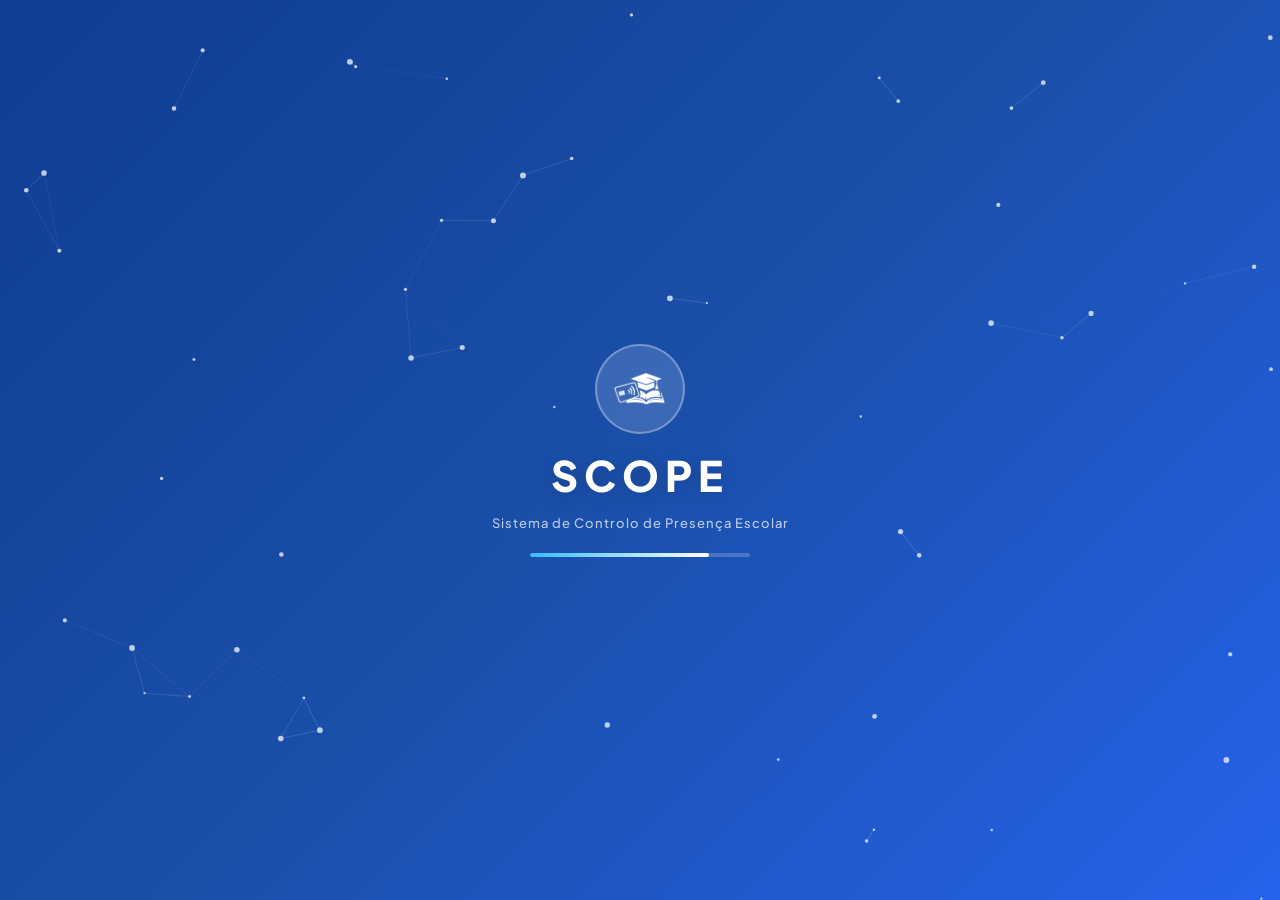
<file: index.html>
<!DOCTYPE html>
<html lang="pt-pt">
<head>
<meta charset="UTF-8">
<meta name="viewport" content="width=device-width, initial-scale=1.0">
<title>SCOPE - Sistema de Controlo de Presença Escolar</title>

<link rel="stylesheet" href="recursos/css/style.css?v=2">
<link href="https://cdnjs.cloudflare.com/ajax/libs/font-awesome/6.5.0/css/all.min.css" rel="stylesheet">
<link href="https://fonts.googleapis.com/css2?family=Plus+Jakarta+Sans:wght@300;400;500;600;700;800&display=swap" rel="stylesheet">
<link rel="icon" type="image/png" href="recursos/imagens/icon.png">

</head>
<body>

<!-- Partículas (só visíveis nas secções com fundo azul) -->
<canvas id="particles"></canvas>

<!-- SPLASH -->
<div class="section" id="splash">
  <div class="logo-circle">
    <img src="recursos/imagens/icon.png" alt="icon logo SCOPE">
  </div>
  <h1>SCOPE</h1>
  <div class="subtitle">Sistema de Controlo de Presença Escolar</div>
  <div class="progress-bar">
    <div class="progress" id="progress"></div>
  </div>
</div>

<!-- LOGIN -->
<div class="section hidden" id="login">
  <div class="login-container">
    <div class="login-header">
      <img src="recursos/imagens/icon.png" alt="icon logo SCOPE">
      <h2>SCOPE</h2>
      <p>Sistema de Controlo de Presença Escolar</p>
    </div>

    <div class="input-group">
      <label>Utilizador</label>
      <i class="fa fa-user left-icon"></i>
      <input type="text" id="username" placeholder="Nome ou Email">
    </div>

    <div class="input-group">
      <label>Palavra-Passe</label>
      <i class="fa fa-lock left-icon"></i>
      <input type="password" id="password" placeholder="Palavra-passe">
      <i class="fa fa-eye right-icon" id="togglePassword"></i>
    </div>

    <!-- <div class="input-group">
      <label>Perfil</label>
      <i class="fa fa-user-tag left-icon"></i>
      <select id="perfilSelect">
        <option value="professor">Professor</option>
        <option value="coordenador">Coordenador</option>
        <option value="administrador">Administrador</option>
      </select>
    </div> -->

    <button class="btn-login" onclick="entrar()">
      <i class="fa fa-right-to-bracket"></i> Entrar no Sistema
    </button>

    <div class="login-erro" id="loginErro" style="display:none"></div>

    <div class="login-footer">© 2026 SCOPE — Todos os direitos reservados</div>
  </div>
</div>

<!-- PROCESSING -->
<div class="section hidden" id="processing">
  <div class="progress-bar">
    <div class="progress" id="progress2"></div>
  </div>
  <div class="loader"></div>
</div>


<!-- TOAST -->
<div class="toast" id="toast"></div>

<script src="recursos/js/scope-api.js"></script>
<script>

//SCOPE — index.html  (Splash → Login → Autenticar → Redirect)


//Partículas de fundo
(function iniciarParticulas() {
  const canvas = document.getElementById('particles');
  if (!canvas) return;
  const ctx = canvas.getContext('2d');
  let W, H, pts = [];

  function resize() {
    W = canvas.width  = window.innerWidth;
    H = canvas.height = window.innerHeight;
  }
  window.addEventListener('resize', resize);
  resize();

  function criarPontos(n) {
    pts = [];
    for (let i = 0; i < n; i++) {
      pts.push({
        x: Math.random() * W, y: Math.random() * H,
        vx: (Math.random() - .5) * .4, vy: (Math.random() - .5) * .4,
        r: Math.random() * 2 + 1,
      });
    }
  }
  criarPontos(55);

  function draw() {
    ctx.clearRect(0, 0, W, H);
    pts.forEach(p => {
      p.x += p.vx; p.y += p.vy;
      if (p.x < 0 || p.x > W) p.vx *= -1;
      if (p.y < 0 || p.y > H) p.vy *= -1;
      ctx.beginPath();
      ctx.arc(p.x, p.y, p.r, 0, Math.PI * 2);
      ctx.fillStyle = 'rgba(255,255,255,0.72)';
      ctx.fill();
    });
    // Linhas entre pontos próximos
    for (let i = 0; i < pts.length; i++) {
      for (let j = i + 1; j < pts.length; j++) {
        const dx = pts[i].x - pts[j].x, dy = pts[i].y - pts[j].y;
        const dist = Math.sqrt(dx*dx + dy*dy);
        if (dist < 110) {
          ctx.beginPath();
          ctx.moveTo(pts[i].x, pts[i].y);
          ctx.lineTo(pts[j].x, pts[j].y);
          ctx.strokeStyle = `rgba(255,255,255,${0.38 * (1 - dist/110)})`;
          ctx.lineWidth = .6;
          ctx.stroke();
        }
      }
    }
    requestAnimationFrame(draw);
  }
  draw();
})();

//Utilitários de secções
function mostrar(id) {
  document.querySelectorAll('.section').forEach(s => s.classList.add('hidden'));
  document.getElementById(id)?.classList.remove('hidden');
}

function mostrarErro(msg) {
  const el = document.getElementById('loginErro');
  if (!el) return;
  el.textContent = msg;
  el.style.display = 'block';
  el.classList.add('shake');
  setTimeout(() => el.classList.remove('shake'), 500);
}

function limparErro() {
  const el = document.getElementById('loginErro');
  if (el) el.style.display = 'none';
}

// Toggle visibilidade da senha 
document.getElementById('togglePassword')?.addEventListener('click', function () {
  const inp = document.getElementById('password');
  const icon = this;
  if (inp.type === 'password') {
    inp.type = 'text';
    icon.classList.replace('fa-eye', 'fa-eye-slash');
  } else {
    inp.type = 'password';
    icon.classList.replace('fa-eye-slash', 'fa-eye');
  }
});

// Permitir Enter nos campos de login 
['username', 'password'].forEach(id => {
  document.getElementById(id)?.addEventListener('keydown', e => {
    if (e.key === 'Enter') entrar();
  });
});

//Limpar erro ao digitar
['username', 'password'].forEach(id => {
  document.getElementById(id)?.addEventListener('input', limparErro);
});

//Barra de progresso animada
function animarBarra(elId, duracao, cb) {
  const el = document.getElementById(elId);
  if (!el) { cb && cb(); return; }
  let p = 0;
  const step = 100 / (duracao / 30);
  const iv = setInterval(() => {
    p = Math.min(p + step + Math.random() * step * .5, 100);
    el.style.width = p + '%';
    if (p >= 100) { clearInterval(iv); setTimeout(cb, 200); }
  }, 30);
}

//SPLASH → LOGIN 
window.addEventListener('DOMContentLoaded', () => {
  animarBarra('progress', 1800, () => {
    mostrar('login');
    document.getElementById('username')?.focus();
  });
});

//REDIRECIONAMENTOS por perfil
const DESTINOS = {
  professor:     'dashboard_professor.html',
  coordenador:   'dashboard_coordenador.html',
  administrador: 'dashboard_admin.html',
  encarregado:   'portal_encarregado.html',
};

//FUNÇÃO PRINCIPAL DE LOGIN 
async function entrar() {
  limparErro();

  const email = document.getElementById('username').value.trim();
  const senha = document.getElementById('password').value;

  // Validação básica client-side
  if (!email) { mostrarErro('Introduz o teu email ou nome de utilizador.'); return; }
  if (!senha)  { mostrarErro('Introduz a tua palavra-passe.'); return; }

  // Desactivar botão durante o pedido
  const btn = document.querySelector('.btn-login');
  btn.disabled = true;
  btn.innerHTML = '<i class="fa fa-circle-notch fa-spin"></i> A verificar…';

  try {
    const resp = await SCOPE.login(email, senha);

    if (resp.status === 'ok') {
      // Guardar dados da sessão no localStorage (para os dashboards lerem)
      localStorage.setItem('scope_user', JSON.stringify({
        nome:          resp.nome,
        perfil:        resp.perfil,
        email:         email,
        referencia_id: resp.referencia_id ?? null,
      }));

      // Mostrar ecrã de processamento com barra a 100%
      mostrar('processing');
      animarBarra('progress2', 1200, () => {
        window.location.href = resp.redirect || DESTINOS[resp.perfil] || 'index.html';
      });

    } else {
      // Credenciais inválidas
      btn.disabled = false;
      btn.innerHTML = '<i class="fa fa-right-to-bracket"></i> Entrar no Sistema';
      mostrarErro(resp.mensagem || 'Email ou palavra-passe incorrectos.');

      // Vibrar campo de senha
      const pwEl = document.getElementById('password');
      pwEl.value = '';
      pwEl.classList.add('input-erro');
      setTimeout(() => pwEl.classList.remove('input-erro'), 600);
      pwEl.focus();
    }

  } catch (err) {
    btn.disabled = false;
    btn.innerHTML = '<i class="fa fa-right-to-bracket"></i> Entrar no Sistema';
    mostrarErro('Sem ligação ao servidor. Verifica se o XAMPP está activo.');
  }
}

//LOGOUT (chamado pelos dashboards)
function logout() {
  localStorage.removeItem('scope_user');
  window.location.href = '/scope/index.html';
}
</script>
</body>
</html>
</file>
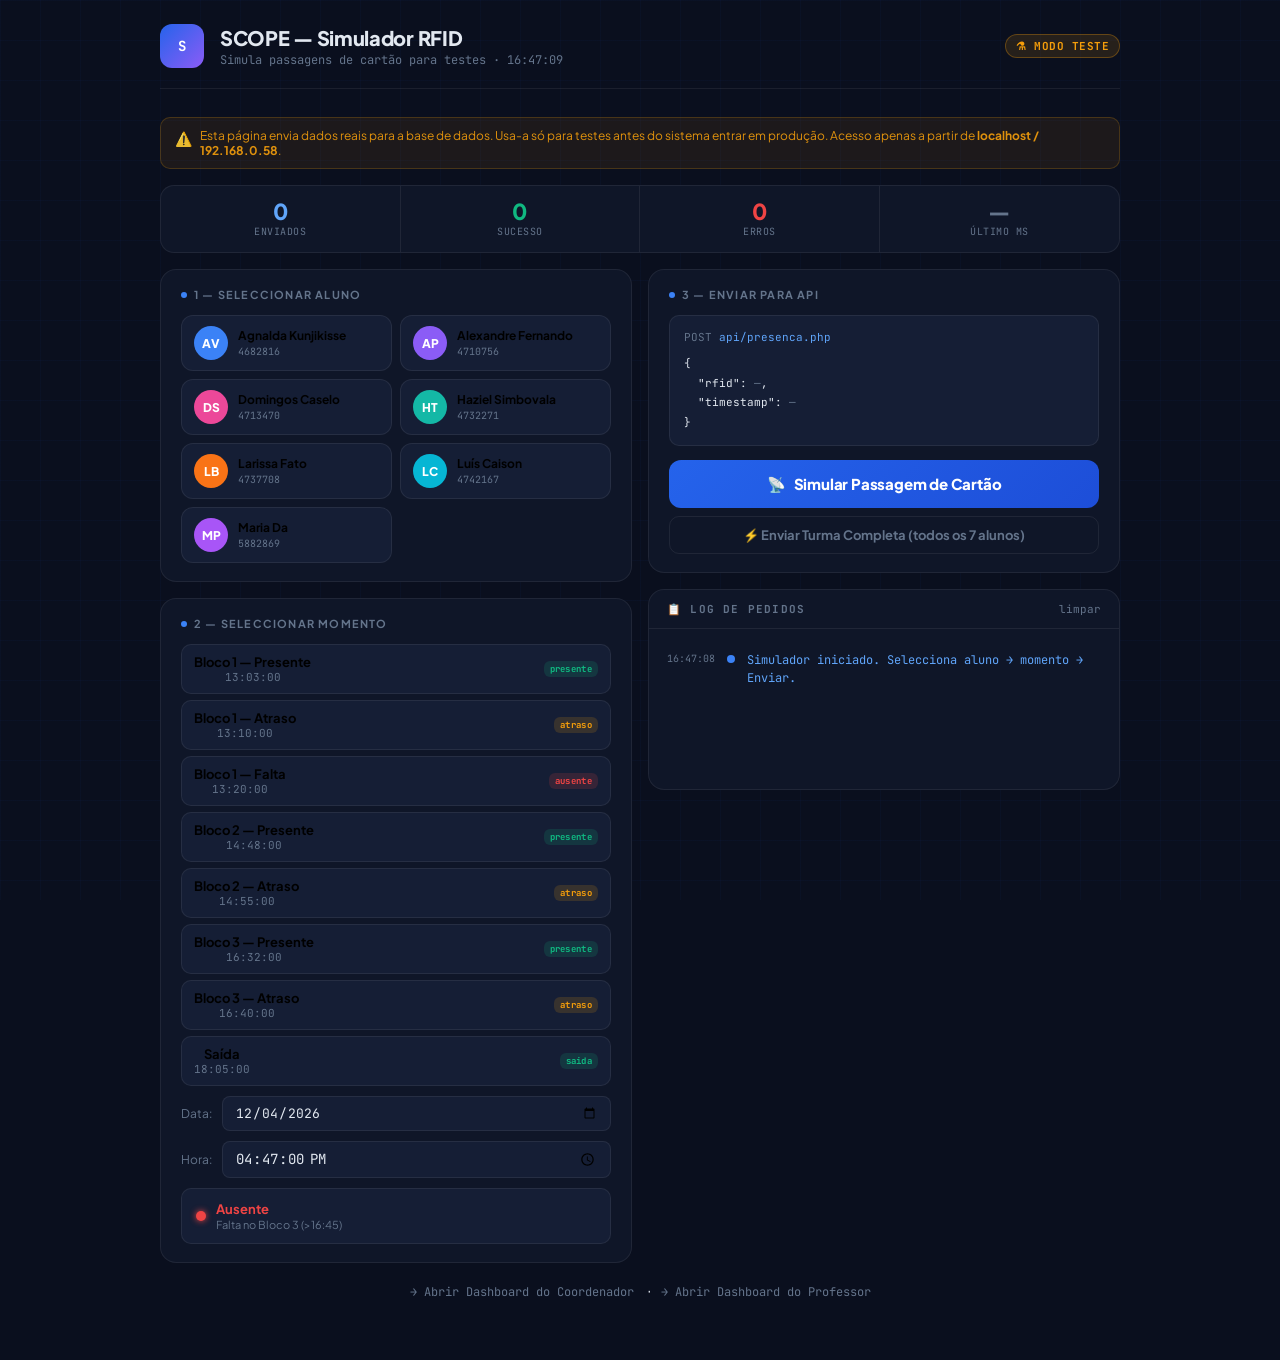
<file: teste_rfid.html>
<!DOCTYPE html>
<html lang="pt-pt">
<head>
<meta charset="UTF-8">
<meta name="viewport" content="width=device-width, initial-scale=1.0">
<title>SCOPE — Simulador RFID</title>
<link href="https://fonts.googleapis.com/css2?family=JetBrains+Mono:wght@400;700&family=Plus+Jakarta+Sans:wght@400;600;700;800&display=swap" rel="stylesheet">
<style>
:root {
  --bg:    #0a0f1e;
  --bg2:   #0f1628;
  --bg3:   #151e35;
  --line:  rgba(255,255,255,.07);
  --b:     #2563EB;
  --bm:    #3B82F6;
  --bl:    #60A5FA;
  --g:     #10B981;
  --gd:    #059669;
  --y:     #F59E0B;
  --r:     #EF4444;
  --p:     #8B5CF6;
  --txt:   #E2E8F0;
  --muted: #64748B;
  --mono:  'JetBrains Mono', monospace;
  --sans:  'Plus Jakarta Sans', sans-serif;
}
*, *::before, *::after { margin:0; padding:0; box-sizing:border-box; }
body {
  font-family: var(--sans);
  background: var(--bg);
  color: var(--txt);
  min-height: 100vh;
  overflow-x: hidden;
}

/* ── Grid background ── */
body::before {
  content:'';
  position:fixed; inset:0; z-index:0;
  background-image:
    linear-gradient(rgba(37,99,235,.04) 1px, transparent 1px),
    linear-gradient(90deg, rgba(37,99,235,.04) 1px, transparent 1px);
  background-size: 40px 40px;
  pointer-events: none;
}

.wrap { position:relative; z-index:1; max-width:1000px; margin:0 auto; padding:24px 20px 60px; }

/* ── Header ── */
.header {
  display:flex; align-items:center; gap:16px; margin-bottom:28px;
  padding-bottom:20px; border-bottom:1px solid var(--line);
}
.logo {
  width:44px; height:44px; border-radius:12px;
  background:linear-gradient(135deg,var(--b),var(--p));
  display:flex; align-items:center; justify-content:center;
  font-family:var(--mono); font-weight:700; font-size:14px; color:white;
  flex-shrink:0;
}
.header-title { font-size:20px; font-weight:800; letter-spacing:-.3px; }
.header-sub   { font-size:12px; color:var(--muted); margin-top:2px; font-family:var(--mono); }
.badge-sim {
  margin-left:auto;
  background:rgba(245,158,11,.12); border:1px solid rgba(245,158,11,.3);
  color:var(--y); font-size:11px; font-weight:700; font-family:var(--mono);
  padding:4px 10px; border-radius:20px; letter-spacing:.5px;
}

/* ── Grid layout ── */
.grid { display:grid; grid-template-columns:1fr 1fr; gap:16px; margin-bottom:16px; }
.grid3 { display:grid; grid-template-columns:1fr 1fr 1fr; gap:16px; margin-bottom:16px; }
@media(max-width:700px){ .grid,.grid3{ grid-template-columns:1fr; } }

/* ── Cards ── */
.card {
  background:var(--bg2); border:1px solid var(--line);
  border-radius:16px; padding:18px 20px;
}
.card-title {
  font-size:11px; font-weight:700; color:var(--muted);
  text-transform:uppercase; letter-spacing:1.2px;
  margin-bottom:14px; display:flex; align-items:center; gap:7px;
}
.card-title::before {
  content:''; width:6px; height:6px; border-radius:50%;
  background:var(--bm); display:block;
}

/* ── Alunos grid ── */
.aluno-grid { display:grid; grid-template-columns:1fr 1fr; gap:8px; }
@media(max-width:500px){ .aluno-grid{ grid-template-columns:1fr; } }

.aluno-btn {
  display:flex; align-items:center; gap:10px;
  background:var(--bg3); border:1.5px solid var(--line);
  border-radius:12px; padding:10px 12px;
  cursor:pointer; transition:all .18s; text-align:left; font-family:var(--sans);
  position:relative; overflow:hidden;
}
.aluno-btn:hover { border-color:rgba(59,130,246,.5); background:#1a2540; }
.aluno-btn.selected {
  border-color:var(--bm);
  background:rgba(37,99,235,.12);
  box-shadow:0 0 0 3px rgba(37,99,235,.15);
}
.aluno-btn.selected::after {
  content:'✓'; position:absolute; top:6px; right:8px;
  font-size:11px; font-weight:700; color:var(--bm);
}
.av {
  width:34px; height:34px; border-radius:50%;
  display:flex; align-items:center; justify-content:center;
  font-size:12px; font-weight:800; color:white; flex-shrink:0;
}
.av-name  { font-size:12px; font-weight:700; line-height:1.3; }
.av-rfid  { font-size:10px; color:var(--muted); font-family:var(--mono); margin-top:2px; }

/* ── Tempo picker ── */
.blocos { display:flex; flex-direction:column; gap:6px; }
.bloco-btn {
  display:flex; align-items:center; gap:10px;
  background:var(--bg3); border:1.5px solid var(--line);
  border-radius:10px; padding:9px 12px;
  cursor:pointer; transition:all .18s; font-family:var(--sans);
  width:100%;
}
.bloco-btn:hover { border-color:rgba(59,130,246,.4); }
.bloco-btn.active { border-color:var(--bm); background:rgba(37,99,235,.1); }
.bloco-label { font-size:13px; font-weight:700; }
.bloco-time  { font-size:11px; color:var(--muted); font-family:var(--mono); }
.bloco-tags  { margin-left:auto; display:flex; gap:4px; }
.tag {
  font-size:9px; font-weight:700; padding:2px 6px; border-radius:6px;
  font-family:var(--mono); letter-spacing:.3px;
}
.tag.p  { background:rgba(16,185,129,.15); color:var(--g); }
.tag.a  { background:rgba(245,158,11,.15);  color:var(--y); }
.tag.f  { background:rgba(239,68,68,.15);   color:var(--r); }

/* ── Hora customizada ── */
.custom-time {
  display:flex; align-items:center; gap:10px; margin-top:10px;
}
.custom-label { font-size:12px; color:var(--muted); white-space:nowrap; }
.time-input {
  flex:1; background:var(--bg3); border:1.5px solid var(--line);
  border-radius:8px; padding:7px 12px; font-family:var(--mono);
  font-size:14px; color:var(--txt); outline:none;
  transition:border-color .18s;
}
.time-input:focus { border-color:var(--bm); }
.date-input {
  flex:1; background:var(--bg3); border:1.5px solid var(--line);
  border-radius:8px; padding:7px 12px; font-family:var(--mono);
  font-size:13px; color:var(--txt); outline:none;
}
.date-input:focus { border-color:var(--bm); }

/* ── Estado preview ── */
.estado-preview {
  background:var(--bg3); border:1px solid var(--line);
  border-radius:10px; padding:12px 14px;
  display:flex; align-items:center; gap:10px;
  margin-top:10px;
}
.estado-dot { width:10px; height:10px; border-radius:50%; flex-shrink:0; }
.estado-txt { font-size:13px; font-weight:700; }
.estado-sub { font-size:11px; color:var(--muted); margin-top:1px; }

/* ── Botão enviar ── */
.btn-enviar {
  width:100%; padding:14px;
  background:linear-gradient(135deg,var(--b),#1d4ed8);
  border:none; border-radius:12px; color:white;
  font-family:var(--sans); font-size:15px; font-weight:800;
  cursor:pointer; transition:all .2s; display:flex; align-items:center;
  justify-content:center; gap:8px; letter-spacing:-.2px;
  margin-top:14px;
}
.btn-enviar:hover:not(:disabled) {
  box-shadow:0 6px 24px rgba(37,99,235,.4);
  transform:translateY(-2px);
}
.btn-enviar:disabled { opacity:.5; cursor:not-allowed; transform:none; box-shadow:none; }

.btn-turma {
  width:100%; padding:10px;
  background:transparent; border:1.5px solid var(--line);
  border-radius:10px; color:var(--muted);
  font-family:var(--sans); font-size:13px; font-weight:700;
  cursor:pointer; transition:all .2s; margin-top:8px;
}
.btn-turma:hover { border-color:var(--g); color:var(--g); }

/* ── Log ── */
.log-wrap { background:var(--bg2); border:1px solid var(--line); border-radius:16px; overflow:hidden; }
.log-header {
  padding:12px 18px; border-bottom:1px solid var(--line);
  display:flex; align-items:center; justify-content:space-between;
}
.log-title { font-size:11px; font-weight:700; color:var(--muted); text-transform:uppercase; letter-spacing:1.2px; font-family:var(--mono); }
.log-clear { background:none; border:none; color:var(--muted); font-size:11px; cursor:pointer; font-family:var(--mono); transition:color .18s; }
.log-clear:hover { color:var(--r); }
.log-body { padding:14px 18px; min-height:160px; max-height:320px; overflow-y:auto; }
.log-body::-webkit-scrollbar { width:4px; }
.log-body::-webkit-scrollbar-thumb { background:var(--line); border-radius:4px; }

.log-entry {
  display:flex; gap:12px; align-items:flex-start;
  padding:8px 0; border-bottom:1px solid var(--line);
  animation:fadeIn .25s ease;
}
.log-entry:last-child { border-bottom:none; }
@keyframes fadeIn { from { opacity:0; transform:translateX(-8px); } to { opacity:1; transform:none; } }
.log-ts { font-family:var(--mono); font-size:10px; color:var(--muted); white-space:nowrap; padding-top:1px; }
.log-dot { width:8px; height:8px; border-radius:50%; flex-shrink:0; margin-top:4px; }
.log-dot.ok  { background:var(--g); box-shadow:0 0 6px var(--g); }
.log-dot.err { background:var(--r); box-shadow:0 0 6px var(--r); }
.log-dot.info{ background:var(--bm); }
.log-msg { flex:1; font-size:12px; line-height:1.5; font-family:var(--mono); }
.log-msg .ok  { color:var(--g); font-weight:700; }
.log-msg .err { color:var(--r); font-weight:700; }
.log-msg .info{ color:var(--bl); }
.log-msg .name{ color:white; font-weight:700; }
.log-msg .dim { color:var(--muted); }

/* ── Stats bar ── */
.stats-bar {
  display:grid; grid-template-columns:repeat(4,1fr);
  background:var(--bg2); border:1px solid var(--line);
  border-radius:14px; overflow:hidden; margin-bottom:16px;
}
.stat {
  padding:14px 16px; border-right:1px solid var(--line);
  text-align:center;
}
.stat:last-child { border-right:none; }
.stat-n { font-size:22px; font-weight:800; line-height:1; }
.stat-l { font-size:10px; color:var(--muted); margin-top:3px; font-family:var(--mono); text-transform:uppercase; letter-spacing:.5px; }

/* ── Aviso ── */
.aviso {
  background:rgba(245,158,11,.08); border:1px solid rgba(245,158,11,.2);
  border-radius:10px; padding:10px 14px;
  font-size:12px; color:rgba(245,158,11,.9);
  display:flex; gap:8px; align-items:flex-start; margin-bottom:16px;
}
.aviso-icon { flex-shrink:0; font-size:14px; margin-top:1px; }

/* ── Modo turma completa ── */
.progress-bar {
  height:4px; background:var(--bg3); border-radius:4px;
  overflow:hidden; margin-top:8px;
}
.progress-fill {
  height:100%; border-radius:4px;
  background:linear-gradient(90deg,var(--b),var(--g));
  transition:width .4s ease;
}
</style>
</head>
<body>
<div class="wrap">

  <!-- Header -->
  <div class="header">
    <div class="logo">S</div>
    <div>
      <div class="header-title">SCOPE — Simulador RFID</div>
      <div class="header-sub">Simula passagens de cartão para testes · <span id="horaReal">--:--:--</span></div>
    </div>
    <div class="badge-sim">⚗ MODO TESTE</div>
  </div>

  <!-- Aviso -->
  <div class="aviso">
    <div class="aviso-icon">⚠️</div>
    <div>Esta página envia dados reais para a base de dados. Usa-a só para testes antes do sistema entrar em produção.
    Acesso apenas a partir de <strong>localhost / 192.168.0.58</strong>.</div>
  </div>

  <!-- Stats -->
  <div class="stats-bar">
    <div class="stat"><div class="stat-n" id="stTotal" style="color:var(--bl)">0</div><div class="stat-l">Enviados</div></div>
    <div class="stat"><div class="stat-n" id="stOk"    style="color:var(--g)">0</div><div class="stat-l">Sucesso</div></div>
    <div class="stat"><div class="stat-n" id="stErr"   style="color:var(--r)">0</div><div class="stat-l">Erros</div></div>
    <div class="stat"><div class="stat-n" id="stMs"    style="color:var(--muted)">—</div><div class="stat-l">Último ms</div></div>
  </div>

  <div class="grid">

    <!-- Coluna esquerda: Aluno + Tempo -->
    <div style="display:flex;flex-direction:column;gap:16px">

      <!-- Seleccionar aluno -->
      <div class="card">
        <div class="card-title">1 — Seleccionar Aluno</div>
        <div class="aluno-grid" id="alunoGrid"></div>
      </div>

      <!-- Seleccionar bloco/hora -->
      <div class="card">
        <div class="card-title">2 — Seleccionar Momento</div>
        <div class="blocos" id="blocosGrid"></div>
        <div class="custom-time">
          <span class="custom-label">Data:</span>
          <input type="date" class="date-input" id="dataInput">
        </div>
        <div class="custom-time">
          <span class="custom-label">Hora:</span>
          <input type="time" class="time-input" id="horaInput" step="1">
        </div>
        <div class="estado-preview" id="estadoPreview">
          <div class="estado-dot" id="prevDot" style="background:var(--muted)"></div>
          <div>
            <div class="estado-txt" id="prevTxt">—</div>
            <div class="estado-sub" id="prevSub">Selecciona um bloco ou define a hora</div>
          </div>
        </div>
      </div>
    </div>

    <!-- Coluna direita: Enviar + Log -->
    <div style="display:flex;flex-direction:column;gap:16px">

      <!-- Enviar -->
      <div class="card">
        <div class="card-title">3 — Enviar para API</div>
        <div style="background:var(--bg3);border:1px solid var(--line);border-radius:10px;padding:12px 14px;font-family:var(--mono);font-size:11px;line-height:1.8;color:var(--muted)">
          <div><span style="color:var(--muted)">POST</span> <span style="color:var(--bl)">api/presenca.php</span></div>
          <div id="previewJson" style="color:var(--txt);margin-top:6px">{<br>&nbsp;&nbsp;"rfid": <span style="color:var(--g)">—</span>,<br>&nbsp;&nbsp;"timestamp": <span style="color:var(--y)">—</span><br>}</div>
        </div>
        <button class="btn-enviar" id="btnEnviar" onclick="enviar()">
          <span id="btnIcon">📡</span>
          <span id="btnTxt">Simular Passagem de Cartão</span>
        </button>
        <button class="btn-turma" onclick="enviarTurma()">
          ⚡ Enviar Turma Completa (todos os 7 alunos)
        </button>
        <div class="progress-bar" id="progBar" style="display:none">
          <div class="progress-fill" id="progFill" style="width:0%"></div>
        </div>
      </div>

      <!-- Log -->
      <div class="log-wrap">
        <div class="log-header">
          <span class="log-title">📋 Log de Pedidos</span>
          <button class="log-clear" onclick="limparLog()">limpar</button>
        </div>
        <div class="log-body" id="logBody">
          <div style="color:var(--muted);font-size:12px;font-family:var(--mono);padding:8px 0">
            Aguarda primeira simulação…
          </div>
        </div>
      </div>

    </div>
  </div>

  <!-- Link para dashboard -->
  <div style="text-align:center;margin-top:8px">
    <a href="dashboard_coordenador.html" style="color:var(--muted);font-size:12px;font-family:var(--mono);text-decoration:none;transition:color .2s" onmouseover="this.style.color='var(--bl)'" onmouseout="this.style.color='var(--muted)'">
      → Abrir Dashboard do Coordenador
    </a>
    &nbsp;&nbsp;·&nbsp;&nbsp;
    <a href="dashboard_professor.html" style="color:var(--muted);font-size:12px;font-family:var(--mono);text-decoration:none" onmouseover="this.style.color='var(--bl)'" onmouseout="this.style.color='var(--muted)'">
      → Abrir Dashboard do Professor
    </a>
  </div>

</div>

<script>
// ── Dados ──────────────────────────────────────────────────────
const ALUNOS = [
  { nome:'Agnalda Kunjikisse Jelembi Vapor',         rfid:'4682816',  cor:'#3B82F6' },
  { nome:'Alexandre Fernando Monteiro Pereira',      rfid:'4710756',  cor:'#8B5CF6' },
  { nome:'Domingos Caselo Kalwiji Samanjata',         rfid:'4713470',  cor:'#EC4899' },
  { nome:'Haziel Simbovala Chitau Hamuyela Tchitawila',rfid:'4732271', cor:'#14B8A6' },
  { nome:'Larissa Fato Botelho',                     rfid:'4737708',  cor:'#F97316' },
  { nome:'Luís Caison Zango Caíca',                  rfid:'4742167',  cor:'#06B6D4' },
  { nome:'Maria Da Conceição José Pena',             rfid:'5882869',  cor:'#A855F7' },
];

const BLOCOS = [
  { id:'b1p', label:'Bloco 1 — Presente',  hora:'13:03:00', bloco:1, estado:'presente',  cor:'var(--g)', tag:'p', desc:'≤ 5 min após as 13:00' },
  { id:'b1a', label:'Bloco 1 — Atraso',    hora:'13:10:00', bloco:1, estado:'atraso',    cor:'var(--y)', tag:'a', desc:'6–15 min após as 13:00' },
  { id:'b1f', label:'Bloco 1 — Falta',     hora:'13:20:00', bloco:1, estado:'ausente',   cor:'var(--r)', tag:'f', desc:'> 15 min — registo de falta' },
  { id:'b2p', label:'Bloco 2 — Presente',  hora:'14:48:00', bloco:2, estado:'presente',  cor:'var(--g)', tag:'p', desc:'≤ 5 min após as 14:45' },
  { id:'b2a', label:'Bloco 2 — Atraso',    hora:'14:55:00', bloco:2, estado:'atraso',    cor:'var(--y)', tag:'a', desc:'6–15 min após as 14:45' },
  { id:'b3p', label:'Bloco 3 — Presente',  hora:'16:32:00', bloco:3, estado:'presente',  cor:'var(--g)', tag:'p', desc:'≤ 5 min após as 16:30' },
  { id:'b3a', label:'Bloco 3 — Atraso',    hora:'16:40:00', bloco:3, estado:'atraso',    cor:'var(--y)', tag:'a', desc:'6–15 min após as 16:30' },
  { id:'saida', label:'Saída',             hora:'18:05:00', bloco:0, estado:'saida',     cor:'var(--bl)', tag:'p', desc:'Passagem após as 18:00' },
];

// ── Estado UI ─────────────────────────────────────────────────
let alunoSel  = null;
let blocoSel  = null;
let stats = { total:0, ok:0, err:0 };

// ── Iniciais ──────────────────────────────────────────────────
function iniciais(nome) {
  const p = nome.trim().split(' ');
  return (p[0][0] + (p[p.length-1]?.[0]||'')).toUpperCase();
}

// ── Render alunos ─────────────────────────────────────────────
function renderAlunos() {
  document.getElementById('alunoGrid').innerHTML = ALUNOS.map((a,i) => `
    <button class="aluno-btn${alunoSel===i?' selected':''}" onclick="selAluno(${i})">
      <div class="av" style="background:${a.cor}">${iniciais(a.nome)}</div>
      <div>
        <div class="av-name">${a.nome.split(' ').slice(0,2).join(' ')}</div>
        <div class="av-rfid">${a.rfid}</div>
      </div>
    </button>`).join('');
}

// ── Render blocos ─────────────────────────────────────────────
function renderBlocos() {
  document.getElementById('blocosGrid').innerHTML = BLOCOS.map(b => `
    <button class="bloco-btn${blocoSel?.id===b.id?' active':''}" onclick="selBloco('${b.id}')">
      <div>
        <div class="bloco-label">${b.label}</div>
        <div class="bloco-time">${b.hora}</div>
      </div>
      <div class="bloco-tags">
        <span class="tag ${b.tag}">${b.estado}</span>
      </div>
    </button>`).join('');
}

// ── Seleccionar aluno ─────────────────────────────────────────
function selAluno(i) {
  alunoSel = i;
  renderAlunos();
  actualizarPreview();
}

// ── Seleccionar bloco ─────────────────────────────────────────
function selBloco(id) {
  blocoSel = BLOCOS.find(b => b.id === id);
  if (blocoSel) {
    document.getElementById('horaInput').value = blocoSel.hora.substring(0,5);
  }
  renderBlocos();
  actualizarPreview();
}

// ── Actualizar preview ────────────────────────────────────────
function actualizarPreview() {
  const horaVal = document.getElementById('horaInput').value;
  const dataVal = document.getElementById('dataInput').value;
  const preview = document.getElementById('previewJson');
  const dot  = document.getElementById('prevDot');
  const txt  = document.getElementById('prevTxt');
  const sub  = document.getElementById('prevSub');

  const rfid = alunoSel !== null ? ALUNOS[alunoSel].rfid : null;
  const ts   = (dataVal && horaVal) ? `${dataVal} ${horaVal}:00` : null;

  // Actualizar JSON preview
  preview.innerHTML = rfid
    ? `{<br>&nbsp;&nbsp;"rfid": <span style="color:var(--g)">"${rfid}"</span>,<br>&nbsp;&nbsp;"timestamp": <span style="color:var(--y)">"${ts||'—'}"</span><br>}`
    : `{<br>&nbsp;&nbsp;"rfid": <span style="color:var(--muted)">—</span>,<br>&nbsp;&nbsp;"timestamp": <span style="color:var(--muted)">—</span><br>}`;

  // Estado esperado baseado na hora
  const [h,m] = (horaVal||'00:00').split(':').map(Number);
  const minutos = h*60+m;
  let estTxt = '—', estCor = 'var(--muted)', estSub = 'Selecciona aluno e hora';

  if (horaVal) {
    if      (minutos >= 18*60)                   { estTxt='Saída';    estCor='var(--bl)'; estSub='Regista hora de saída'; }
    else if (minutos >= 16*60+46)                { estTxt='Ausente';  estCor='var(--r)';  estSub='Falta no Bloco 3 (>16:45)'; }
    else if (minutos >= 16*60+36)                { estTxt='Atraso';   estCor='var(--y)';  estSub='Bloco 3 — atraso (16:36–16:45)'; }
    else if (minutos >= 16*60+30)                { estTxt='Presente'; estCor='var(--g)';  estSub='Bloco 3 — presente (≤16:35)'; }
    else if (minutos >= 15*60+1)                 { estTxt='Ausente';  estCor='var(--r)';  estSub='Falta no Bloco 2 (>15:00)'; }
    else if (minutos >= 14*60+51)                { estTxt='Atraso';   estCor='var(--y)';  estSub='Bloco 2 — atraso (14:51–15:00)'; }
    else if (minutos >= 14*60+45)                { estTxt='Presente'; estCor='var(--g)';  estSub='Bloco 2 — presente (≤14:50)'; }
    else if (minutos >= 13*60+16)                { estTxt='Ausente';  estCor='var(--r)';  estSub='Falta no Bloco 1 (>13:15)'; }
    else if (minutos >= 13*60+6)                 { estTxt='Atraso';   estCor='var(--y)';  estSub='Bloco 1 — atraso (13:06–13:15)'; }
    else if (minutos >= 13*60)                   { estTxt='Presente'; estCor='var(--g)';  estSub='Bloco 1 — presente (≤13:05)'; }
    else                                         { estTxt='—';         estCor='var(--muted)'; estSub='Fora do horário de aulas'; }
  }

  dot.style.background = estCor;
  dot.style.boxShadow  = estCor !== 'var(--muted)' ? `0 0 6px ${estCor}` : 'none';
  txt.textContent = estTxt;
  txt.style.color = estCor;
  sub.textContent = estSub;
}

// ── Enviar pedido ─────────────────────────────────────────────
async function enviar(rfidOverride=null, tsOverride=null) {
  const rfid = rfidOverride || (alunoSel !== null ? ALUNOS[alunoSel].rfid : null);
  const horaVal = document.getElementById('horaInput').value;
  const dataVal = document.getElementById('dataInput').value;
  const ts   = tsOverride || ((dataVal && horaVal) ? `${dataVal} ${horaVal}:00` : null);

  if (!rfid) { addLog('err', '—', 'Nenhum aluno seleccionado.'); return; }
  if (!ts)   { addLog('err', rfid, 'Define a data e hora antes de enviar.'); return; }

  const aluno = ALUNOS.find(a => a.rfid === rfid);
  const btn   = document.getElementById('btnEnviar');
  if (!rfidOverride) {
    btn.disabled = true;
    document.getElementById('btnTxt').textContent = 'A enviar…';
    document.getElementById('btnIcon').textContent = '⏳';
  }

  const t0 = Date.now();
  try {
    const resp = await fetch('api/presenca.php', {
      method: 'POST',
      headers: { 'Content-Type': 'application/json' },
      body: JSON.stringify({ rfid, timestamp: ts }),
    });
    const data = await resp.json();
    const ms = Date.now() - t0;

    stats.total++; stats.ok++;
    document.getElementById('stTotal').textContent = stats.total;
    document.getElementById('stOk').textContent    = stats.ok;
    document.getElementById('stMs').textContent    = ms + 'ms';

    const nomeAbrev = aluno ? aluno.nome.split(' ').slice(0,2).join(' ') : rfid;
    addLog('ok', ts.split(' ')[1], `<span class="name">${nomeAbrev}</span> → <span class="ok">${data.estado||data.mensagem||'ok'}</span> <span class="dim">[${ms}ms]</span>`);

    return data;
  } catch(e) {
    stats.total++; stats.err++;
    document.getElementById('stTotal').textContent = stats.total;
    document.getElementById('stErr').textContent   = stats.err;
    const nomeAbrev = aluno ? aluno.nome.split(' ').slice(0,2).join(' ') : rfid;
    addLog('err', ts.split(' ')[1], `<span class="name">${nomeAbrev}</span> → <span class="err">Erro: ${e.message}</span>`);
    return null;
  } finally {
    if (!rfidOverride) {
      btn.disabled = false;
      document.getElementById('btnTxt').textContent = 'Simular Passagem de Cartão';
      document.getElementById('btnIcon').textContent = '📡';
    }
  }
}

// ── Enviar turma completa ─────────────────────────────────────
async function enviarTurma() {
  const horaVal = document.getElementById('horaInput').value;
  const dataVal = document.getElementById('dataInput').value;
  if (!dataVal || !horaVal) { addLog('err','—','Define data e hora antes de enviar a turma.'); return; }

  const prog = document.getElementById('progBar');
  const fill = document.getElementById('progFill');
  prog.style.display = 'block';
  addLog('info', horaVal, `<span class="info">▶ A enviar turma completa (${ALUNOS.length} alunos)…</span>`);

  for (let i=0; i < ALUNOS.length; i++) {
    const a  = ALUNOS[i];
    const ts = `${dataVal} ${horaVal}:00`;
    await enviar(a.rfid, ts);
    fill.style.width = ((i+1)/ALUNOS.length*100)+'%';
    await new Promise(r => setTimeout(r, 350)); // pequena pausa entre pedidos
  }

  addLog('ok', horaVal, `<span class="ok">✓ Turma completa enviada — ${ALUNOS.length} registos</span>`);
  setTimeout(() => { prog.style.display='none'; fill.style.width='0%'; }, 2000);
}

// ── Log ───────────────────────────────────────────────────────
function addLog(tipo, hora, html) {
  const body = document.getElementById('logBody');
  // Remover placeholder
  const ph = body.querySelector('div[style]');
  if (ph && ph.textContent.includes('Aguarda')) ph.remove();

  const dot  = tipo==='ok'?'ok':tipo==='err'?'err':'info';
  const ts   = new Date().toLocaleTimeString('pt-PT',{hour:'2-digit',minute:'2-digit',second:'2-digit'});
  const entry = document.createElement('div');
  entry.className = 'log-entry';
  entry.innerHTML = `
    <div class="log-ts">${ts}</div>
    <div class="log-dot ${dot}"></div>
    <div class="log-msg">${html}</div>`;
  body.insertBefore(entry, body.firstChild);

  // Limite de 50 entradas
  while (body.children.length > 50) body.removeChild(body.lastChild);
}

function limparLog() {
  document.getElementById('logBody').innerHTML =
    '<div style="color:var(--muted);font-size:12px;font-family:var(--mono);padding:8px 0">Log limpo.</div>';
}

// ── Relógio em tempo real ─────────────────────────────────────
function tick() {
  document.getElementById('horaReal').textContent =
    new Date().toLocaleTimeString('pt-PT');
}
setInterval(tick, 1000); tick();

// ── Input de hora actualiza preview ──────────────────────────
document.addEventListener('DOMContentLoaded', () => {
  // Data de hoje por defeito
  const hoje = new Date().toISOString().split('T')[0];
  document.getElementById('dataInput').value = hoje;
  document.getElementById('horaInput').value =
    new Date().toTimeString().substring(0,5);

  document.getElementById('horaInput').addEventListener('input', () => {
    blocoSel = null; renderBlocos(); actualizarPreview();
  });
  document.getElementById('dataInput').addEventListener('input', actualizarPreview);

  renderAlunos();
  renderBlocos();
  actualizarPreview();

  addLog('info','—','<span class="info">Simulador iniciado. Selecciona aluno → momento → Enviar.</span>');
});
</script>
</body>
</html>
</file>
<file: recursos/css/style.css>
/* SCOPE — style.css
   Estilos do Splash, Login e Processing */

/* Reset e base */
*, *::before, *::after { margin: 0; padding: 0; box-sizing: border-box; }

:root {
  --blue-dark:  #0f3d91;
  --blue-mid:   #2563EB;
  --blue-light: #3B82F6;
  --blue-pale:  #EFF6FF;
  --green:      #10B981;
  --yellow:     #F59E0B;
  --red:        #EF4444;
  --gray-50:    #F8FAFC;
  --gray-100:   #F1F5F9;
  --gray-200:   #E2E8F0;
  --gray-400:   #94A3B8;
  --gray-600:   #475569;
  --gray-800:   #1E293B;
  --shadow:     0 8px 40px rgba(0,0,0,.18);
  --radius:     20px;
}

html, body {
  height: 100%;
  font-family: 'Plus Jakarta Sans', sans-serif;
  background: linear-gradient(135deg, #0f3d91 0%, #1a4faa 50%, #2563eb 100%);
  color: var(--gray-800);
  overflow: hidden;
}

/* Canvas de partículas */
#particles {
  position: fixed;
  inset: 0;
  z-index: 11;
  pointer-events: none;
}

/* Secções */
.section {
  position: fixed;
  inset: 0;
  display: flex;
  align-items: center;
  justify-content: center;
  z-index: 10;
  transition: opacity .4s ease, transform .4s ease;
}

.section.hidden {
  opacity: 0;
  pointer-events: none;
  transform: translateY(12px);
}

/* SPLASH */
#splash {
  flex-direction: column;
  gap: 14px;
  color: white;
  text-align: center;
}

.logo-circle {
  width: 90px;
  height: 90px;
  background: rgba(255,255,255,.15);
  border: 2px solid rgba(255,255,255,.3);
  border-radius: 50%;
  display: flex;
  align-items: center;
  justify-content: center;
  backdrop-filter: blur(8px);
  animation: pulse 2s infinite ease-in-out;
}

.logo-circle img {
  width: 52px;
  height: 52px;
  object-fit: contain;
  filter: brightness(0) invert(1);
}

@keyframes pulse {
  0%, 100% { box-shadow: 0 0 0 0 rgba(255,255,255,.25); }
  50%       { box-shadow: 0 0 0 16px rgba(255,255,255,.0); }
}

#splash h1 {
  font-size: 42px;
  font-weight: 800;
  letter-spacing: 6px;
  color: white;
  text-shadow: 0 2px 20px rgba(0,0,0,.2);
}

.subtitle {
  font-size: 13px;
  color: rgba(255,255,255,.7);
  letter-spacing: 1px;
  font-weight: 500;
}

/* Barra de progresso */
.progress-bar {
  width: 220px;
  height: 4px;
  background: rgba(255,255,255,.2);
  border-radius: 10px;
  overflow: hidden;
  margin-top: 8px;
}

.progress {
  height: 100%;
  width: 0%;
  background: linear-gradient(90deg, #38bdf8, white);
  border-radius: 10px;
  transition: width .05s linear;
}

/* LOGIN */
#login {
  padding: 20px;
  background: url('../imagens/fundo.jpg') center center / cover no-repeat;
}

#login::before {
  content: '';
  position: fixed;
  inset: 0;
  background: rgba(10, 40, 100, 0.65);
  z-index: -1;
  pointer-events: none;
}

.login-container {
  background: white;
  border-radius: var(--radius);
  padding: 52px 48px 44px;
  width: 100%;
  max-width: 480px;
  box-shadow: var(--shadow);
  animation: slideUp .45s cubic-bezier(.16,1,.3,1);
  position: relative;
  z-index: 3;
  display: flex;
  flex-direction: column;
}

@keyframes slideUp {
  from { opacity: 0; transform: translateY(28px); }
  to   { opacity: 1; transform: translateY(0);    }
}

/* Header */
.login-header {
  text-align: center;
  margin-bottom: 40px;
}

.login-header img {
  width: 76px;
  height: 76px;
  object-fit: contain;
  margin-bottom: 14px;
}

.login-header h2 {
  font-size: 34px;
  font-weight: 800;
  color: var(--gray-800);
  letter-spacing: 6px;
}

.login-header p {
  font-size: 15px;
  color: var(--gray-400);
  margin-top: 6px;
  font-weight: 500;
}

/* Inputs */
.input-group {
  position: relative;
  margin-bottom: 20px;
}

.input-group label {
  display: block;
  font-size: 12px;
  font-weight: 700;
  color: var(--gray-600);
  text-transform: uppercase;
  letter-spacing: .8px;
  margin-bottom: 8px;
}

.input-group input,
.input-group select {
  width: 100%;
  padding: 15px 44px 15px 46px;
  border: 1.5px solid var(--gray-200);
  border-radius: 12px;
  font-family: inherit;
  font-size: 16px;
  color: var(--gray-800);
  background: var(--gray-50);
  transition: all .2s;
  outline: none;
  appearance: none;
  -webkit-appearance: none;
}

.input-group input:focus,
.input-group select:focus {
  border-color: var(--blue-mid);
  background: white;
  box-shadow: 0 0 0 4px rgba(37,99,235,.1);
}

.input-group input.input-erro {
  border-color: var(--red);
  background: #fff5f5;
  animation: shake .3s ease;
}

.left-icon {
  position: absolute;
  left: 16px;
  top: 40px;
  color: var(--gray-400);
  font-size: 15px;
  pointer-events: none;
}

.right-icon {
  position: absolute;
  right: 16px;
  top: 40px;
  color: var(--gray-400);
  font-size: 15px;
  cursor: pointer;
  transition: color .2s;
  z-index: 2;
}

.right-icon:hover { color: var(--blue-mid); }

/* Botão */
.btn-login {
  width: 100%;
  padding: 17px;
  background: linear-gradient(135deg, var(--blue-mid), var(--blue-dark));
  color: white;
  border: none;
  border-radius: 13px;
  font-family: inherit;
  font-size: 17px;
  font-weight: 700;
  cursor: pointer;
  transition: all .2s;
  display: flex;
  align-items: center;
  justify-content: center;
  gap: 10px;
  margin-top: 10px;
  letter-spacing: .4px;
}

.btn-login:hover:not(:disabled) {
  box-shadow: 0 8px 28px rgba(37,99,235,.4);
  transform: translateY(-2px);
}

.btn-login:disabled {
  opacity: .75;
  cursor: not-allowed;
  transform: none;
}

/* Erro */
.login-erro {
  margin-top: 14px;
  padding: 12px 16px;
  background: #fff1f1;
  border: 1.5px solid #fecaca;
  border-radius: 10px;
  font-size: 13px;
  color: #b91c1c;
  font-weight: 600;
  display: flex;
  align-items: center;
  gap: 8px;
  text-align: left;
}

/* Footer */
.login-footer {
  text-align: center;
  font-size: 13px;
  color: var(--gray-400);
  margin-top: 28px;
  font-weight: 500;
}

/* PROCESSING */
#processing {
  flex-direction: column;
  gap: 24px;
  color: white;
}

.loader {
  width: 42px;
  height: 42px;
  border: 4px solid rgba(255,255,255,.2);
  border-top-color: white;
  border-radius: 50%;
  animation: spin 1s linear infinite;
}

@keyframes spin {
  to { transform: rotate(360deg); }
}

/* Animações */
@keyframes shake {
  0%, 100% { transform: translateX(0); }
  20%       { transform: translateX(-6px); }
  40%       { transform: translateX(6px); }
  60%       { transform: translateX(-4px); }
  80%       { transform: translateX(4px); }
}

.shake { animation: shake .35s ease; }

/* Responsivo */
@media (max-width: 620px) {
  .login-container { padding: 36px 24px 28px; }
  .login-header h2 { font-size: 26px; }
  .login-header img { width: 56px; height: 56px; }
}

@media (max-width: 380px) {
  .login-container { padding: 28px 16px 22px; }
  #splash h1 { font-size: 34px; }
}
</file>
